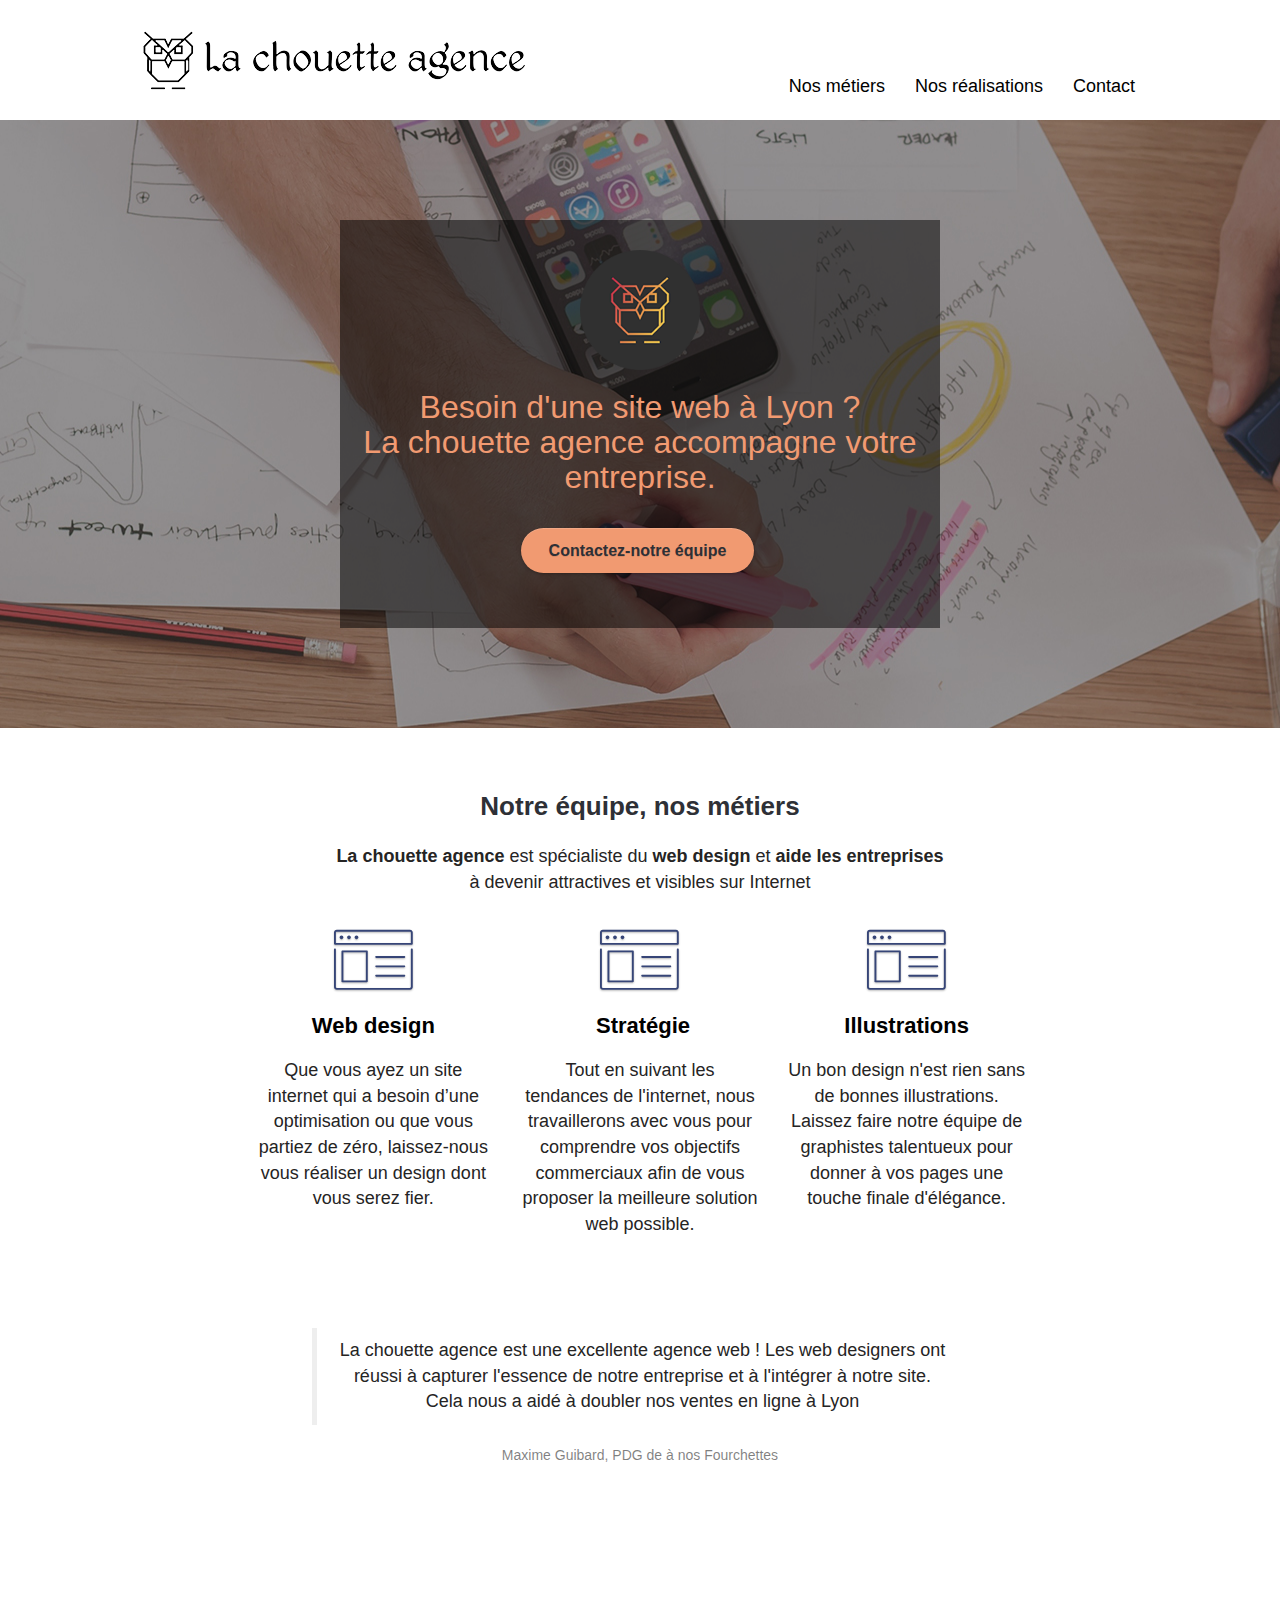
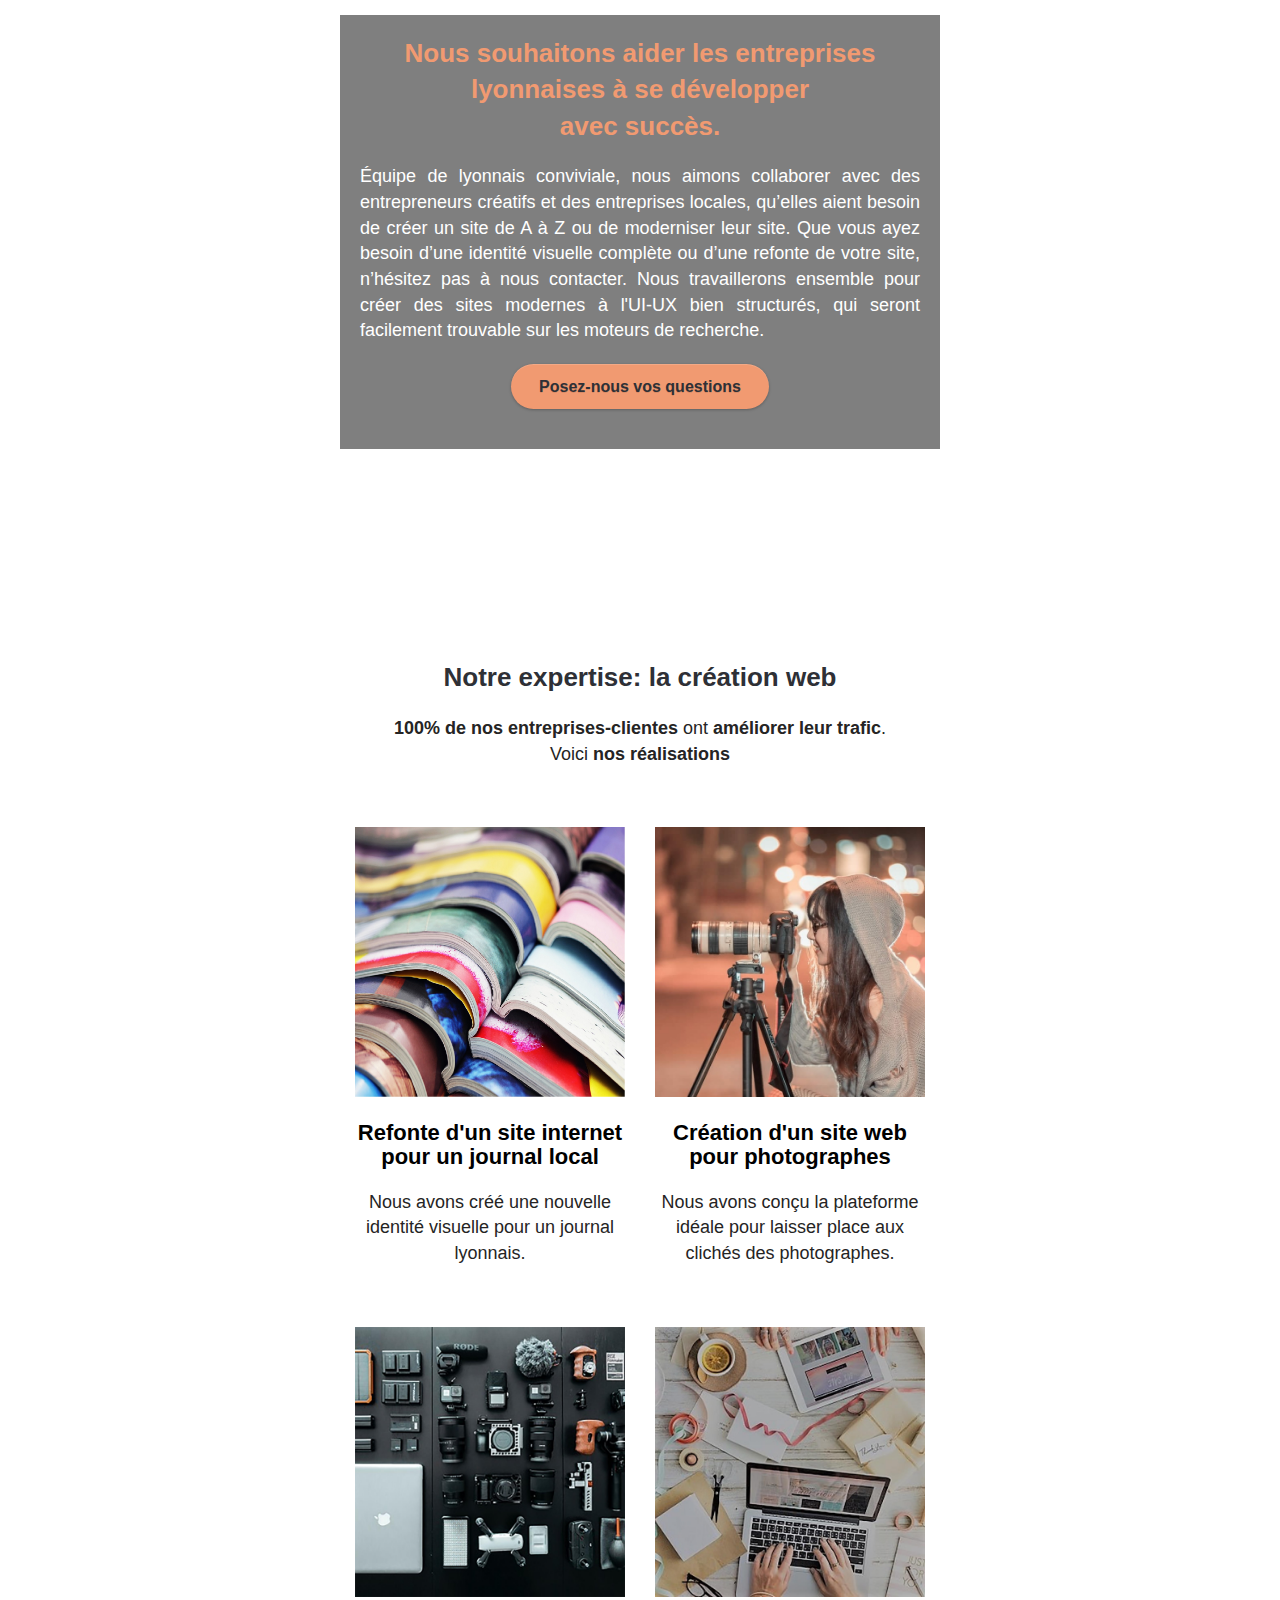
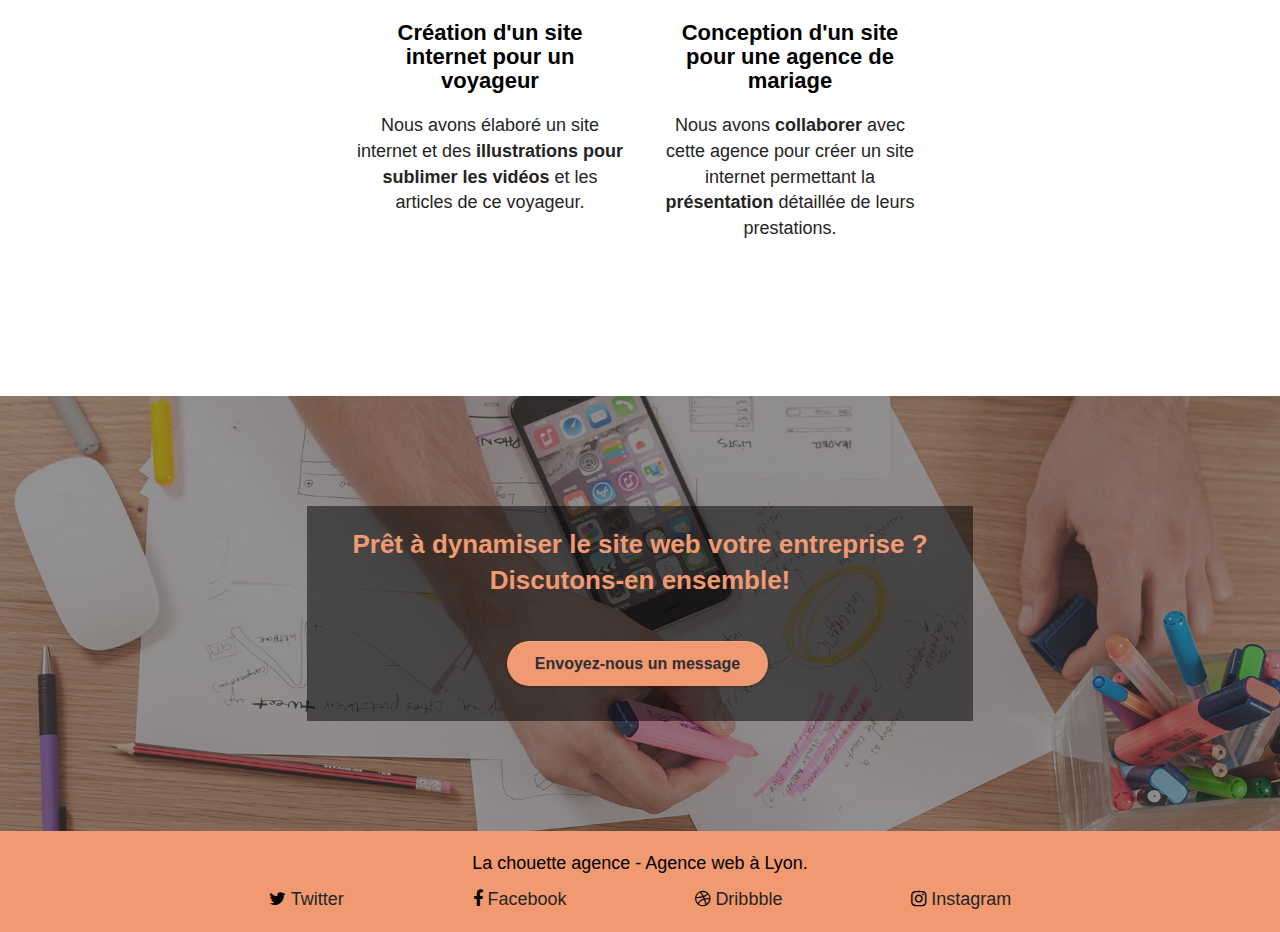
<file: index.html>
<!doctype html>
<html lang="fr">
<!----------->
<head>
    <!---Je rajoute un moyen d'optimiser l'affichage sur les navigateurs------------>
    <meta http-equiv="X-UA-Compatible" content="IE=edge">
    <meta name="viewport" content="width=device-width, initial-scale=1.0, viewport-fit=cover">
    <meta charset="utf-8" lang="fr">
    <title>La chouette agence | Experts en Webdesign à Lyon </title>
    <meta name="description"
          content="Avec La chouette agence, experte en communication web à Lyon, propulsez l'activité de votre entreprise et développez votre visibilité sur le web.">
    <meta name="keywords"
          content="La chouette agence, site web, création de site internet, agence design, communication, Lyon, Rhône-Alpes, entreprises lyonnaises, conseils, stratégies web, identité visuelle ">
    <link rel="shortcut icon" type="image/png" href="favicon.jpg">

    <!--Autorise l'indexation dans moteur recherche-->
    <meta name="robots" content="index, follow">

    <!--Open graph pour instagram et facebook-->
    <meta property="og:locale" content="fr_FR">
    <meta property="og:type" content="website">
    <meta property="og:title" content="La chouette agence | Entreprise Web design à Lyon.">
    <meta property="og:url" content="Conversion favicon png en .ico">
    <meta property="og:description"
          content="Créez votre site web grâce à l'expert en Web design La chouette agence situé à Lyon">
    <meta property="og:image"
          content="https://youcefkaminsky.github.io/YoucefKaminsky.lachouette.github.io/chouette-opengraph.jpg">
    <meta property="og:site_name" content="La chouette agence | Entreprise Webdesign à Lyon">
    <!--Open graph END-->

    <!--Twitter cards-->
    <meta name="twitter:card" content="summary">
    <meta name="twitter:site" content="@Lachouetteagence">
    <meta name="twitter:description"
          content="La chouette agence, spécialiste du Web design à Lyon, vous conseille et aide votre entreprise à réaliser ses projets.">
    <meta name="twitter:title" content="La chouette agence | Entreprise Web design à Lyon.">
    <meta name="twitter:image"
          content="https://youcefkaminsky.github.io/YoucefKaminsky.lachouette.github.io/chouette-opengraph.jpg">
    <meta name="twitter:image:alt" content="Image représentant l'interface de La chouette agence">
    <!--Twitter cards END-->

    <!--Conversion favicon png en .ico-->
    <link rel="shortcut icon" type="image/ico" href="img/favicone.ico">
    <!--Pour éviter de toute duplication-->
    <link rel="canonical" href="https://github.com/YoucefkaminskY/YoucefKaminsky.lachouette.github.io/blob/main/index.html">
    <link href="https://fonts.googleapis.com/css2?family=Viaoda+Libre&display=swap" rel="stylesheet">

    <!-------les feille de style--->
    <link rel="stylesheet" type="text/css" href="./css/bootstrap.css">
    <link rel="stylesheet" type="text/css" href="style.css">
    <link rel="stylesheet" type="text/css" href="./css/font-awesome.css">
    <link rel="stylesheet" type="text/css" href="./css/et-line.css">



    <!-- Analytics -->

    <!-- Global site tag (gtag.js) - Google Analytics -->
    <script async src="https://www.googletagmanager.com/gtag/js?id=G-D6D7NG40T9"></script>
    <script>
        window.dataLayer = window.dataLayer || [];

        function gtag() {
            dataLayer.push(arguments);
        }

        gtag('js', new Date());

        gtag('config', 'G-D6D7NG40T9');
    </script>
<!-- google search console / Validation Propriété -->
    <meta name="google-site-verification" content="jn_So_SoQOxKztMo9nhFjC8GJgmVrVNdWAwZuuGucYE" />

    <!-- Analytics END -->

</head>
<!----------->
<body>
<!-- Principal conteneur -->
<div class="page-container">

    <!-- header-0 -->
    <header class="bloc bgc-white l-bloc " id="header-accueil" role="banner">
        <div class="container bloc-sm">

            <nav class="navbar row" role="navigation">
                <div class="navbar-header">
                    <a class="navbar-brand" href="index.html"><img src="img/la-chouette-agence.png"
                                                                   alt="le logo de la-chouette-agence"
                                                                   width="386"
                                                                   height="72"/></a>
                    <button id="nav-toggle" type="button" class="ui-navbar-toggle navbar-toggle" data-toggle="collapse"
                            data-target=".navbar-1">
                        <span class="sr-only">Toggle navigation</span><span class="icon-bar"></span><span
                            class="icon-bar"></span><span class="icon-bar"></span>
                    </button>
                </div>
                <div class="collapse navbar-collapse navbar-1 special-dropdown-nav" role="menubar">
                    <ul class="site-navigation nav navbar-nav">

                        <li>
                            <a href="#bloc-2-services" title="Nos métiers" role="menuitem">Nos métiers</a>
                        </li>
                        <li>
                            <a href="#bloc-4-portfolio" title="Nos réalisations" role="menuitem">Nos réalisations</a>
                        </li>
                        <li>
                            <a href="contact.html" title="La page de contact" role="menuitem">Contact</a>
                        </li>

                    </ul>
                </div>
            </nav>
        </div>
    </header>
    <!-- bloc-0 END -->
    <main role="main">
        <!-- bloc-1-presentation -->
        <section class="bloc bg-banniere d-bloc bg-t-edge b-parallax bloc-lg"
                 id="bloc-1-hero" role="presentation">
            <div class="container">
                <div class="row tight-width-whitespace bg-lisible">
                    <div class="col-sm-12 py-3">
                        <img src="img/logo.png" class="center-block image-resize-mode"
                             alt="le logo de la-chouette-agence"/>
                        <h1 class="text-center hero-bloc-text tc-primary " role="heading" aria-level="1">
                            Besoin d'une site web à Lyon ?<br>
                            La chouette agence accompagne votre entreprise.
                        </h1>
                        <div class="text-center hero-bloc-text">
                            <a href="contact.html" class="btn btn-lg btn-clean btn-rd cta-hero btn-atomic-tangerine"
                               id="cta-hero">Contactez-notre équipe</a>
                        </div>
                    </div>
                </div>
            </div>
        </section>
        <!-- bloc-1-presentation END -->

        <!-- bloc-2-services -->
        <section class="bloc bgc-white l-bloc" id="bloc-2-services" role="region">
            <article class="container bloc-md" role="article">
                <div class="row">
                    <div class="px-5">
                        <h2 class="mg-md text-center tc-gray" role="heading" aria-level="2">
                            Notre équipe, nos métiers
                        </h2>
                        <p class="text-center"><strong>La chouette agence</strong> est spécialiste du <strong>web design</strong> et <strong>aide les entreprises</strong> à devenir attractives et visibles sur Internet
                        </p>
                    </div>
                </div>

                <div class="row voffset-lg med-width-whitespace">
                    <div class="col-sm-4">
                        <div class="text-center">
                            <span class="et-icon-browser sm-shadow icon-dark-slate-blue icons icon-lg"></span>
                        </div>
                        <h3 class="mg-md text-center">
                            Web design
                        </h3>
                        <p class="text-center no-bold ">
                            Que vous ayez un <strong>site internet</strong> qui a besoin <strong>d&rsquo;une optimisation</strong> ou que vous partiez de
                            zéro, laissez-nous vous réaliser un <strong>design</strong> dont vous serez fier.
                        </p>
                    </div>
                    <div class="col-sm-4">
                        <div class="text-center">
                            <span class="et-icon-browser sm-shadow icon-dark-slate-blue icons icon-lg"></span>
                        </div>
                        <h3 class="mg-md text-center">
                            &nbsp;Stratégie
                        </h3>
                        <p class="text-center no-bold ">
                            Tout en suivant <strong>les tendances de l'internet</strong>, nous travaillerons avec vous pour comprendre
                            vos <strong>objectifs commerciaux</strong> afin de vous proposer <strong>la meilleure solution web</strong> possible.<br>
                        </p>
                    </div>
                    <div class="col-sm-4">
                        <div class="text-center">
                            <span class="et-icon-browser sm-shadow icon-dark-slate-blue icons icon-lg"></span>
                        </div>
                        <h3 class="mg-md text-center">
                            Illustrations
                        </h3>
                        <p class="text-center no-bold">
                            Un bon design n'est rien sans de bonnes <strong>illustrations</strong>. Laissez faire <strong>notre équipe de
                            graphistes talentueux</strong> pour donner à vos pages une touche finale d'élégance.
                        </p>
                    </div>
                </div>
                <div class="row voffset-lg voffset">
                    <figure class="col-xs-12 col-md-8 col-md-offset-2 text-center">
                        <blockquote cite="https://www.routard.com/forum_voyage/restos_et_gastronomie_lyon/67_9.htm">
                            <p class="no-bold">La chouette agence est une <strong>excellente agence web</strong> !
                                Les web designers ont réussi à <strong>capturer l'essence de notre entreprise</strong> et à l'<strong>intégrer</strong> à
                                notre site.
                                Cela nous a aidé <strong>à doubler nos ventes en ligne à Lyon</strong></p>
                        </blockquote>
                        <figcaption>Maxime Guibard, PDG de à nos Fourchettes</figcaption>
                    </figure>
                </div>
            </article>
        </section>
        <!-- bloc-2-services END -->

        <!-- bloc-3-what-i-do -->
        <section class="bloc tc-primary bg-presentation d-bloc b-parallax"
                id="bloc-3-what-i-do" role="region">
            <article class="container bloc-lg" role="article">
                <div class="row tight-width-whitespace bgc-black">
                    <div class="col-sm-12 flex-center bg-lisible">
                        <h2 class="mg-md text-center tc-primary" role="heading" aria-level="2">
                            Nous souhaitons aider les entreprises lyonnaises à se développer<br> avec
                            succès.
                        </h2>
                        <p class="text-justify tc-white no-bold" role="doc-subtitle" aria-label="description">
                            <strong>Équipe de lyonnais conviviale</strong>, nous aimons <strong>collaborer avec des entrepreneurs créatifs</strong> et des entreprises locales,
                            qu’elles aient besoin de <strong>créer un site de A à Z</strong> ou de <strong>moderniser leur site</strong>.
                            Que vous ayez besoin d’une identité visuelle complète ou d’une refonte de votre site,
                            n’hésitez pas à nous contacter.
                            Nous travaillerons ensemble pour <strong>créer des sites modernes</strong> à <strong>l'UI-UX bien structurés</strong>, qui seront
                            <strong>facilement trouvable sur les moteurs de recherche</strong>.<br>
                        </p>
                        <a class="btn btn-lg btn-clean btn-rd cta-hero btn-atomic-tangerine m-auto"
                           href="contact.html" aria-roledescription="button">
                            Posez-nous vos questions</a>

                    </div>
                </div>
            </article>
        </section>
        <!-- bloc-3-what-i-do END -->

        <!-- bloc-4-portfolio -->
        <section class="bloc bgc-white bg-lines-h2-bg bg-repeat l-bloc" id="bloc-4-portfolio" role="region">
            <article class="container bloc-lg" role="article">
                <div class="row">
                    <div class="col-sm-12">
                        <h2 class="mg-md text-center tc-gray" role="heading" aria-level="2">
                            Notre expertise: la création web
                        </h2>

                        <p class="text-center">
                            <strong>100% de nos entreprises-clientes</strong> ont <strong>améliorer leur trafic</strong>.<br>
                            Voici <strong>nos réalisations</strong>
                        </p>
                    </div>

                </div>
                <div class="row tight-width-whitespace portfolio-row">
                    <div class="col-sm-6" role="figure">
                        <a href="#" data-lightbox="img/1.jpg" data-gallery-id="gallery-1"
                           data-caption="Refonte d'un site web pour un journal local" data-frame="snapshot-lb"><img
                                src="img/1.jpg"
                                alt="livres ouverts empilés les uns sur les autres"
                                class="img-responsive portfolio-thumb"/></a>
                        <h3 class="mg-md text-center" role="heading" aria-level="3">
                            Refonte d'un site internet pour un journal local
                        </h3>
                        <p class="text-center no-bold">
                            Nous avons <strong>créé une nouvelle identité visuelle</strong>  pour un journal lyonnais.
                        </p>
                    </div>
                    <div class="col-sm-6"  role="figure">
                        <a href="#" data-lightbox="img/2.jpg" data-gallery-id="gallery-1"
                           data-caption="Création d'un site web pour photographes" data-frame="snapshot-lb"><img
                                src="img/2.jpg" class="img-responsive portfolio-thumb"
                                alt="une photograhphe en train de prendre une photo"/></a>
                        <h3 class="mg-md text-center" role="heading" aria-level="3">
                            Création d'un site web pour photographes
                        </h3>
                        <p class="text-center  no-bold">
                            Nous avons conçu <strong>la plateforme idéale</strong> pour laisser place aux clichés des photographes.
                        </p>
                    </div>
                </div>
                <div class="row tight-width-whitespace portfolio-row">
                    <div class="col-sm-6"  role="figure">
                        <a href="#" data-lightbox="img/3.jpg" data-gallery-id="gallery-1"
                           data-caption="Création d'un site internet pour un voyageur" data-frame="snapshot-lb"><img
                                src="img/3.jpg" class="img-responsive portfolio-thumb"
                                alt="materiel photo profesionnel rangé "/></a>
                        <h3 class="mg-md text-center" role="heading" aria-level="3">
                            Création d'un site internet pour un voyageur
                        </h3>
                        <p class="text-center">
                            Nous avons élaboré un site internet et des <strong>illustrations pour sublimer les vidéos</strong> et les
                            articles de ce voyageur.
                        </p>
                    </div>
                    <div class="col-sm-6"  role="figure">
                        <a href="#" data-lightbox="img/4.jpg" data-gallery-id="gallery-1"
                           data-caption="Conception d'un site pour une agence de mariage" data-frame="snapshot-lb"><img
                                src="img/4.jpg" class="img-responsive portfolio-thumb"
                                alt="paris web design logo agence web meilleure agence, Création d'un site web pour agence de mariage"/></a>
                        <h3 class="mg-md text-center" role="heading" aria-level="3">
                            Conception d'un site pour une agence de mariage
                        </h3>
                        <p class="text-center" aria-roledescription="description">
                            Nous avons <strong>collaborer</strong> avec cette agence pour créer un site internet
                            permettant la <strong>présentation</strong> détaillée de leurs prestations.
                        </p>
                    </div>
                </div>
            </article>
        </section>
        <!-- bloc-4-portfolio END -->

        <!-- bloc-5-cta -->
        <section class="bloc bg-banniere d-bloc" id="bloc-5-cta" role="region">
            <article class="container bloc-lg " role="article">
                <div class="row col-sm-8 bg-lisible m-auto">
                    <h2 class="mg-md text-center tc-primary h3-special" role="heading" aria-level="2">
                        Prêt à dynamiser le site web votre entreprise ?<br> Discutons-en ensemble!
                    </h2>
                    <div class=" text-center">
                        <a href="contact.html"
                           class="btn btn-atomic-tangerine btn-clean btn-rd btn-lg cta-hero">Envoyez-nous un message</a>
                    </div>
                </div>
            </article>
        </section>
        <!-- bloc-5-cta END -->
    </main>


    <!-- Footer - bloc-8 -->
    <footer class="bloc bgc-atomic-tangerine d-bloc" id="footer">
        <div class="container bloc-sm">
            <div class="footer-content">
                <p class="text-center tc-black no-bold">
                    La chouette agence - <strong>Agence web à Lyon</strong>.<br>
                </p>
                <div>
                    <div class="fit-content">
                        <div class="text-center">
                            <a class="social" href="https://twitter.com/chouette_agence"><span class="fa fa-twitter icon-md"></span>Twitter</a>
                        </div>
                    </div>
                    <div class="fit-content">
                        <div class="text-center">
                            <a class="social" href="https://www.facebook.com/LaChouetteAgence/"><span class="fa fa-facebook icon-md"></span>Facebook</a>
                        </div>
                    </div>
                    <div class="fit-content">
                        <div class="text-center">
                            <a class="social" href="https://dribbble.com/"><span class="fa fa-dribbble icon-md"></span>Dribbble</a>
                        </div>
                    </div>
                    <div class="fit-content">
                        <div class="text-center">
                            <a class="social" href="https://www.instagram.com/lachouetteagence/"><span class="fa fa-instagram icon-md"></span>Instagram</a>
                        </div>
                    </div>
                </div>
            </div>
        </div>
    </footer>
    <!-- Footer - bloc-8 END -->

</div>
<!-- Principal conteneur END -->

<script async src="./js/jquery-2.1.0.js"></script>
<script async src="./js/bootstrap.js"></script>
<script async src="./js/blocs.js"></script>
<script async src="./js/jquery.touchSwipe.js" defer></script>
<script async src="./js/gmaps.js"></script>


</body>
<!----------->
</html>
</file>
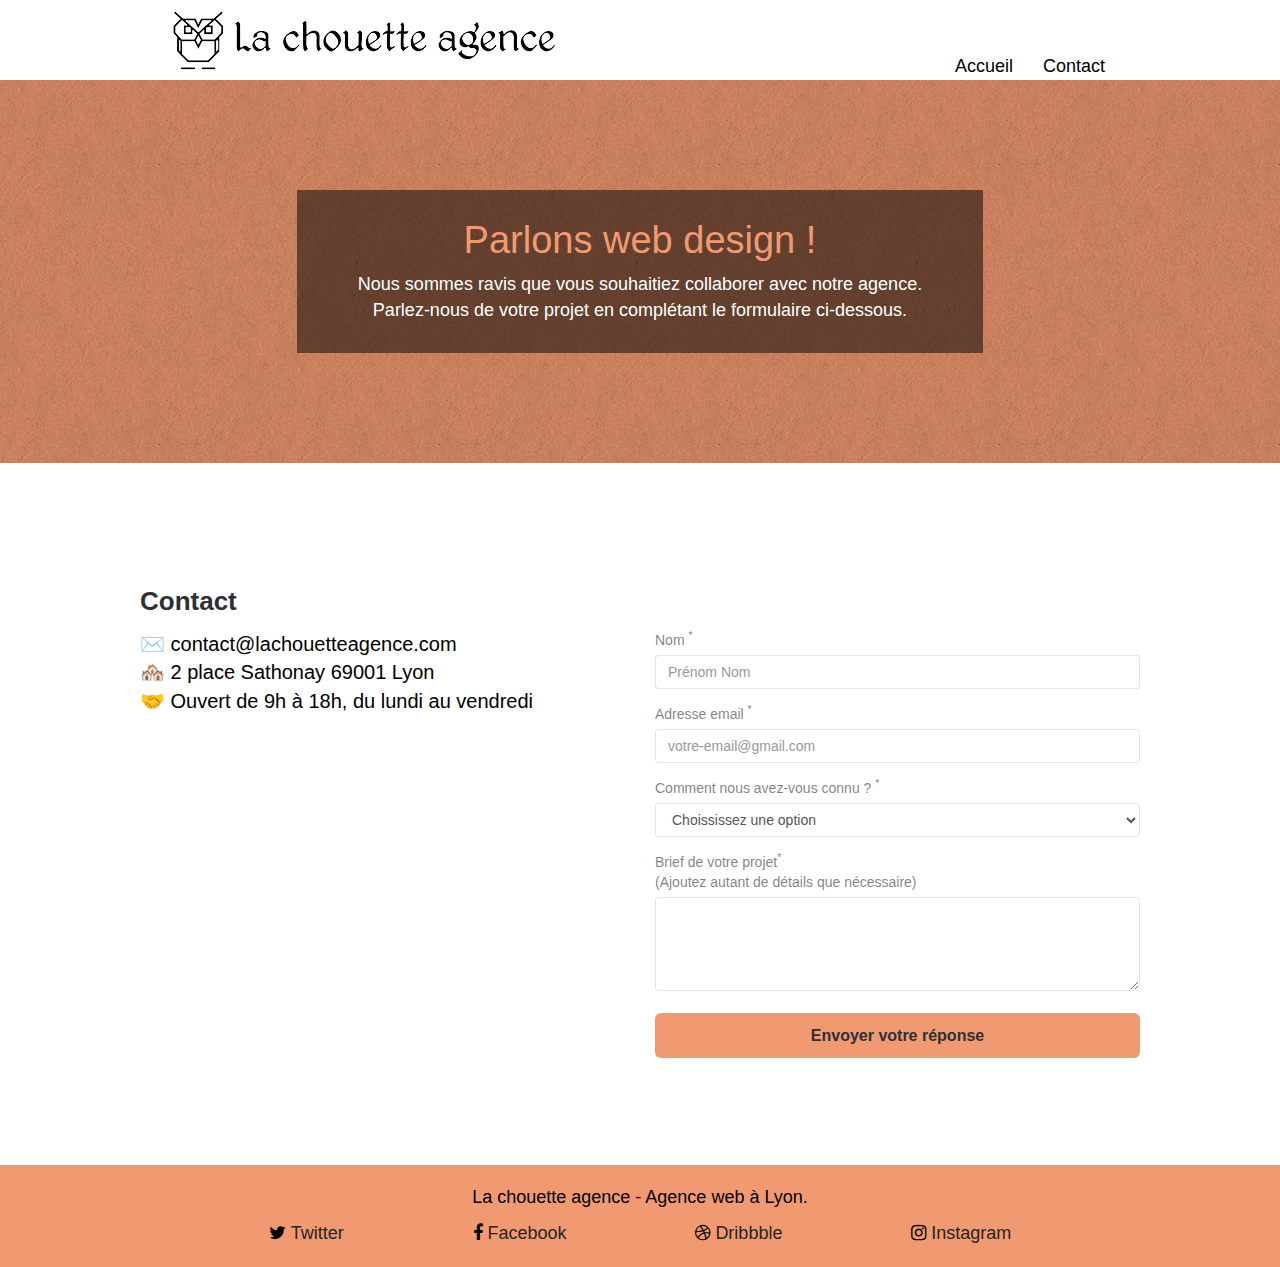
<file: Contact.html>
<!doctype html>
<html lang="fr">
<head>
    <meta charset="utf-8" lang="fr">
    <meta name="keywords"
          content="La chouette agence, site web, contact, prenez conseils, envoyez votre message à notre équipe">
    <meta name="description"
          content=" La chouette agence, experte en communication digitale à Lyon, prenez contact avec notre équipe">
    <meta name="viewport" content="width=device-width, initial-scale=1.0, viewport-fit=cover">
    <link rel="shortcut icon" type="image/png" href="favicon.jpg">

    <!--Autorise l'indexation dans moteur recherche-->
    <meta name="robots" content="index, follow">
    <!--Open graph pour instagram et facebook-->
    <meta property="og:locale" content="fr_FR">
    <meta property="og:type" content="website">
    <meta property="og:title" content="La chouette agence | Contact">
    <meta property="og:url" content="Conversion favicon png en .ico">
    <meta property="og:description"
          content="La chouette agence situé à Lyon : créez votre site web grâce à l'expert en Web design">
    <meta property="og:image"
          content="YoucefkaminskY/YoucefKaminsky.lachouette.github.io/img/chouette-opengraph.jpg">
    <meta property="og:site_name" content="La chouette agence | Contact">
    <!--Open graph END-->

    <!--Twitter cards-->
    <meta name="twitter:card" content="summary">
    <meta name="twitter:site" content="@Lachouetteagence">
    <meta name="twitter:description"
          content="Besoin d'une expertise web ? Prenez contact avec La chouette agence, spécialiste du digital à Lyon">
    <meta name="twitter:title" content="La chouette agence | Contact">
    <meta name="twitter:image"
          content="YoucefkaminskY/YoucefKaminsky.lachouette.github.io/img/chouette-opengraph.jpg">
    <meta name="twitter:image:alt" content="Image du logo La chouette agence">
    <!--Twitter cards END-->

    <!--Conversion favicon png en .ico-->
    <link rel="shortcut icon" type="image/ico" href="img/favicone.ico">
    <!--Pour éviter de toute duplication-->
    <link rel="canonical" href="https://github.com/YoucefkaminskY/YoucefKaminsky.lachouette.github.io/blob/main/index.html">
    <link href="https://fonts.googleapis.com/css2?family=Viaoda+Libre&display=swap" rel="stylesheet">

    <!-------les feille de style--->
    <link rel="stylesheet" type="text/css" href="./css/bootstrap.css">
    <link rel="stylesheet" type="text/css" href="style.css">
    <link rel="stylesheet" type="text/css" href="./css/font-awesome.css">
    <link rel="stylesheet" type="text/css" href="./css/et-line.css">


    <title>La chouette agence | Contact </title>


    <!-- Analytics -->


    <!-- Global site tag (gtag.js) - Google Analytics -->
    <script async src="https://www.googletagmanager.com/gtag/js?id=G-D6D7NG40T9"></script>
    <script>
        window.dataLayer = window.dataLayer || [];

        function gtag() {
            dataLayer.push(arguments);
        }

        gtag('js', new Date());

        gtag('config', 'G-D6D7NG40T9');
    </script>

    <!-- Analytics END -->

</head>
<body>


<!-- Principal conteneur -->
<div class="page-container">

    <!-- header-0 -->
    <header class=" " id="header" role="banner">
        <div class="container ">
            <nav class="navbar" role="navigation">
                <div class="navbar-header">
                    <a class="navbar-brand" href="index.html"><img src="img/la-chouette-agence.png"
                                                                   alt="logo et typo de la-chouette-agence" width="386" height="72"/></a>
                    <button id="nav-toggle" type="button" class="ui-navbar-toggle navbar-toggle" data-toggle="collapse"
                            data-target=".navbar-1">
                        <span class="sr-only">Toggle navigation</span><span class="icon-bar"></span><span
                            class="icon-bar"></span><span class="icon-bar"></span>
                    </button>
                </div>
                <div class="collapse navbar-collapse navbar-1 special-dropdown-nav">
                    <ul class="site-navigation nav navbar-nav">
                        <li>
                            <a href="index.html" title="La page Accueil">Accueil</a>
                        </li>

                        <li>
                            <a href="contact.html" title="La page de contact">Contact</a>
                        </li>
                    </ul>
                </div>
            </nav>
        </div>
    </header>
    <!-- bloc-0 END -->

	<main>
    <!-- bloc-6 -->
    <section class="bloc bg-repeat bgc-atomic-tangerine d-bloc bloc-bg-texture texture-paper" id="bloc-6" role="presentation">
        <article class="container bloc-lg">
            <div class="row">
                <div class="col-sm-8 bg-lisible m-auto">
                    <h1 class="text-center hero-bloc-text tc-primary" role="heading" aria-level="1">
                        Parlons web design !
                    </h1>
                    <p class="text-center mg-lg tc-white tight-width-whitespace">
                        Nous sommes ravis que vous souhaitiez collaborer avec notre agence.<br>
                        Parlez-nous de votre projet en complétant le formulaire ci-dessous.
                    </p>
                </div>
            </div>
        </article>
    </section>
    <!-- bloc-6 END -->

    <!-- bloc-7 -->
    <section class="bloc bgc-white l-bloc max-w-80" id="bloc-7" role="region">
        <article class="container bloc-lg" role="article">
            <h2 role="heading" class="tc-gray">Contact</h2>
            <div class="row">
                <address class="col-sm-6 contact">
                    <ul class="contact-list" role="list">
                        <li role="listitem"><a href="mailto:contact@lachouetteagence.com">✉️ contact@lachouetteagence.com</a></li>
                        <li role="listitem">🏘️ 2 place Sathonay 69001 Lyon</li>
                        <li role="listitem">🤝 Ouvert de 9h à 18h, du lundi au
                            vendredi</li>
                    </ul>
                    <div class="google-map">
                        <iframe src="https://www.google.com/maps/embed?pb=!1m18!1m12!1m3!1d2783.0831373652145!2d4.827978615567682!3d45.76952407910573!2m3!1f0!2f0!3f0!3m2!1i1024!2i768!4f13.1!3m3!1m2!1s0x47f4eb020f3664e9%3A0x13e3d71752922c1f!2s2%20Pl.%20Sathonay%2C%2069001%20Lyon!5e0!3m2!1sfr!2sfr!4v1647014485945!5m2!1sfr!2sfr" width="600" height="450" style="border:0;" allowfullscreen="" loading="lazy"></iframe>
                    </div>

                </address>
                <div class="col-sm-6">
                    <form id="form_1" novalidate success-msg="Your message has been sent." role="form"
                          fail-msg="Sorry it seems that our mail server is not responding, Sorry for the inconvenience!" method="post">
						<fieldset>
                        <div class="form-group">
                            <label for="name">
                                Nom <sup>*</sup>
                            </label>
                            <input id="name" aria-labelledby="name" name="user_name" class="form-control" type="text"
                                   placeholder="Prénom Nom" required role="textbox"/>
                        </div>
                        <div class="form-group">
                            <label for="email">
                                Adresse email <sup>*</sup>
                            </label>
                            <input id="email" aria-labelledby="email" name="email" class="form-control" type="email"
                                   placeholder="votre-email@gmail.com" required/>
                        </div>
                        <div class="form-group">
                            <label for="select-list">
                                Comment nous avez-vous connu ? <sup>*</sup>
                            </label>
							<select class="form-control" id="select-list" aria-labelledby="select-list">
								<option value="" selected>Choississez une option</option>
								<option value="recherche internet" role="option">Recherche internet</option>
								<option value="reseaux sociaux" role="option">Réseaux sociaux</option>
								<option value="appel d'offre" role="option">Appel d'offre</option>
								<option value="bouche à oreille" role="option">Bouche à oreille</option>
							</select>
                        </div>
                        <div class="form-group">
                            <label for="message">
                                Brief de votre projet<sup>*</sup> <br> (Ajoutez autant de détails que nécessaire)
                            </label>
							<textarea id="message" class="form-control" rows="4" cols="50"></textarea>
                        </div>
                        <button class="bloc-button btn btn-lg btn-block cta-hero btn-atomic-tangerine" type="submit" aria-label="submit" role="button">
                            Envoyer votre réponse
                        </button>
						</fieldset>
                    </form>
                </div>

            </div>
        </article>
    </section>
    <!-- bloc-7 END -->

    <!-- ScrollToTop Button -->
    <a class="bloc-button btn btn-d scrollToTop" onclick="scrollToTarget('1')" role="button"><span
            class="fa fa-chevron-up"></span></a>
    <!-- ScrollToTop Button END-->
	</main>

</div>


    <!-- Footer-8 -->
<footer class="bloc bgc-atomic-tangerine d-bloc" id="footer">
    <div class="container bloc-sm">
        <div class="footer-content">
            <p class="text-center tc-black no-bold">
                La chouette agence - <strong>Agence web à Lyon</strong>.<br>
            </p>
            <div>
                <div class="fit-content">
                    <div class="text-center">
                        <a class="social" href="https://twitter.com/chouette_agence"><span class="fa fa-twitter icon-md"></span>Twitter</a>
                    </div>
                </div>
                <div class="fit-content">
                    <div class="text-center">
                        <a class="social" href="https://www.facebook.com/LaChouetteAgence/"><span class="fa fa-facebook icon-md"></span>Facebook</a>
                    </div>
                </div>
                <div class="fit-content">
                    <div class="text-center">
                        <a class="social" href="https://dribbble.com/"><span class="fa fa-dribbble icon-md"></span>Dribbble</a>
                    </div>
                </div>
                <div class="fit-content">
                    <div class="text-center">
                        <a class="social" href="https://www.instagram.com/lachouetteagence/"><span class="fa fa-instagram icon-md"></span>Instagram</a>
                    </div>
                </div>
            </div>
        </div>
    </div>
</footer>

    <!-- Footer END -->



<!-- Principal conteneur END -->

<script async src="./js/jquery-2.1.0.js"></script>
<script async src="./js/bootstrap.js"></script>
<script async src="./js/blocs.js"></script>
<script async src="./js/jqBootstrapValidation.js"></script>
<script async src="./js/formHandler.js"></script>


</body>
</html>
</file>
<file: style.css>
/*colors*/
/*
white: #FFF
gray: color: rgba(255, 255, 255, .7);
dark-gray:  rgba(255, 255, 255, .6);
dark-gray: border-color: rgba(255, 255, 255, .2);
hell-gray: rgba(255, 255, 255, .6);;
black: #000;
black-opacity-.7: color: rgba(0, 0, 0, .7);
black-opacity-.5: color: rgba(0, 0, 0, .5);
orange: background: #f18f63; j'ai rajouter de la saturation (lecture en noir et blanc)


 */

/*Le reset*/
body {
    margin: 0;
    padding: 0;
    background: #FFF;
    overflow-x: hidden;
    -webkit-font-smoothing: antialiased;
    -moz-osx-font-smoothing: grayscale;
}

a,
button {
    transition: all .3s ease-in-out;
    outline: none !important;
    border: transparent !important;
}

a:hover {
    text-decoration: none;
    cursor: pointer;
}

ul, ol, li {
    text-decoration: none;
    list-style: none;
    margin: 0;
    padding: 0;
}

/* le loading*/

#page-loading-blocs-notifaction {
    position: fixed;
    top: 0;
    bottom: 0;
    width: 100%;
    z-index: 100000;
    background: #FFFFFF no-repeat center center;
}

/* les styles de blocs*/
.bloc {
    width: 100%;
    clear: both;
    background: 50% 50% no-repeat;
    padding: 0 50px;
    -webkit-background-size: cover;
    -moz-background-size: cover;
    -o-background-size: cover;
    background-size: cover;
    position: relative;
}

.bloc .container {
    padding-left: 0;
    padding-right: 0;
}

.bloc-lg {
    padding: 100px 50px;
}

.bloc-md {
    padding: 50px;
}

.bloc-sm {
    padding: 20px 50px;
}

.container {
    max-width: 1000px;
}

.d-bloc {
    color: rgba(255, 255, 255, .7);
}

.d-bloc button:hover {
    color: rgba(255, 255, 255, .9);
}

.d-bloc .icon-round,
.d-bloc .icon-square,
.d-bloc .icon-rounded,
.d-bloc .icon-semi-rounded-a,
.d-bloc .icon-semi-rounded-b {
    border-color: #000000;
}

.d-bloc .divider-h span {
    border-color: rgba(255, 255, 255, .2);
}

.d-bloc .a-btn,
.d-bloc .navbar a,
.d-bloc .navbar-brand,
.d-bloc a .icon-sm,
.d-bloc a .icon-md,
.d-bloc a .icon-lg,
.d-bloc a .icon-xl,
.d-bloc h1 a,
.d-bloc h2 a,
.d-bloc h3 a,
.d-bloc h4 a,
.d-bloc h5 a,
.d-bloc h6 a,
.d-bloc p a,
.d-bloc figcaption{
    /* ici, la transparence est trop forte*/
    color: #000;
}

.d-bloc .a-btn:hover,
.d-bloc .navbar a:hover,
.d-bloc .navbar-brand:hover,
.d-bloc a:hover .icon-sm,
.d-bloc a:hover .icon-md,
.d-bloc a:hover .icon-lg,
.d-bloc a:hover .icon-xl,
.d-bloc h1 a:hover,
.d-bloc h2 a:hover,
.d-bloc h3 a:hover,
.d-bloc h4 a:hover,
.d-bloc h5 a:hover,
.d-bloc h6 a:hover,
.d-bloc p a:hover {
    color: #000;
}

.d-bloc .navbar-toggle .icon-bar {
    background: rgba(255, 255, 255, 1);
}

.d-bloc .btn-wire,
.d-bloc .btn-wire:hover {
    color: rgba(0, 0, 0, .1);
    border-color: rgba(255, 255, 255, 1);
}

.d-bloc .panel {
    color: rgba(0, 0, 0, .5);
}

.d-bloc .panel button:hover {
    color: rgba(0, 0, 0, .7);
}

.d-bloc .panel .icon {
    border-color: rgba(0, 0, 0, .7);
}

.d-bloc .panel .divider-h span {
    border-color: rgba(0, 0, 0, .1);
}

.d-bloc .panel .a-btn {
    color: rgba(0, 0, 0, .6);
}

.d-bloc .panel .a-btn:hover {
    color: rgba(0, 0, 0, 1);
}

.d-bloc .panel .btn-wire,
.d-bloc .panel .btn-wire:hover {
    color: rgba(0, 0, 0, .7);
    border-color: rgba(0, 0, 0, .3);
}

.d-bloc .panel,
.l-bloc {
    color: rgba(0, 0, 0, .5);
}

.d-bloc .panel button:hover,
.l-bloc button:hover {
    color: rgba(0, 0, 0, .7);
}

.l-bloc .icon-round,
.l-bloc .icon-square,
.l-bloc .icon-rounded,
.l-bloc .icon-semi-rounded-a,
.l-bloc .icon-semi-rounded-b {
    border-color: rgba(0, 0, 0, .7);
}

.d-bloc .panel .divider-h span,
.l-bloc .divider-h span {
    border-color: rgba(0, 0, 0, .1);
}

.d-bloc .panel .a-btn,
.l-bloc .a-btn,
.l-bloc .navbar a,
.l-bloc .navbar-brand,
.l-bloc a .icon-sm,
.l-bloc a .icon-md,
.l-bloc a .icon-lg,
.l-bloc a .icon-xl,
.l-bloc h1 a,
.l-bloc h2 a,
.l-bloc h3 a,
.l-bloc h4 a,
.l-bloc h5 a,
.l-bloc h6 a,
.l-bloc p a {
    color: rgba(0, 0, 0, .6);
}

.d-bloc .panel .a-btn:hover,
.l-bloc .a-btn:hover,
.l-bloc .navbar a:hover,
.l-bloc .navbar-brand:hover,
.l-bloc a:hover .icon-sm,
.l-bloc a:hover .icon-md,
.l-bloc a:hover .icon-lg,
.l-bloc a:hover .icon-xl,
.l-bloc h1 a:hover,
.l-bloc h2 a:hover,
.l-bloc h3 a:hover,
.l-bloc h4 a:hover,
.l-bloc h5 a:hover,
.l-bloc h6 a:hover,
.l-bloc p a:hover {
    color: rgba(0, 0, 0, 1);
}

.l-bloc .navbar-toggle .icon-bar {
    color: rgba(0, 0, 0, .6);
}

.d-bloc .panel .btn-wire,
.d-bloc .panel .btn-wire:hover,
.l-bloc .btn-wire,
.l-bloc .btn-wire:hover {
    color: rgba(0, 0, 0, .7);
    border-color: rgba(0, 0, 0, .3);
}


/* les backgrounds*/

.bg-center,
.bg-l-edge,
.bg-r-edge,
.bg-t-edge,
.bg-b-edge,
.bg-tl-edge,
.bg-bl-edge,
.bg-tr-edge,
.bg-br-edge,
.bg-repeat {
    -webkit-background-size: auto!important;
    -moz-background-size: auto!important;
    -o-background-size: auto!important;
    background-size: auto!important;
}

.bg-repeat {
    background: repeat;
}

.bg-t-edge {
    background: top no-repeat;
}

.bloc-bg-texture::before {
    content: "";
    background-size: 2px 2px;
    position: absolute;
    top: 0;
    bottom: 0;
    left: 0;
    right: 0;
}

.texture-paper::before {
    background: url("img/texture-paper.png");
    background-size: 280px 280px;
    opacity: 0.7;
}

.b-parallax {
    background-attachment: fixed;
}

.bg-banniere {
    background-image: url("img/la-chouette-agence-banniere.jpg");
}

.bg-presentation {
    background-image: url("img/image-de-presentation2.jpg");
}

/* les margins*/

.voffset {
    margin-top: 30px;
}

.voffset-lg {
    margin-top: 80px;
}

.row-no-gutters {
    margin-right: 0;
    margin-left: 0;
}

.row.row-no-gutters > [class^="col-"],
.row.row-no-gutters > [class*=" col-"] {
    padding-right: 0;
    padding-left: 0;
}

.mg-md {
    margin-top: 10px;
    margin-bottom: 20px;
}

.mg-lg {
    margin-top: 10px;
    margin-bottom: 40px;
}



/* la navbar dans le header*/

.navbar {
    margin-bottom: 0;
    z-index: 1;
}

.navbar-brand {
    height: auto;
    padding: 3px 15px;
    font-size: 25px;
    font-weight: 400;
    line-height: 44px;
}

.navbar-brand img {
    max-height: 200px;
    margin: 0 5px 0 0;
    display: inline;
}

.navbar-brand img[src$=svg] {
    min-width: 100px;
}

.nav-center .navbar-brand img {
    margin: 0;
}

.navbar .nav {
    padding-top: 2px;
    margin-right: -16px;
    float: right;
    z-index: 1;
}

.nav > li {
    float: left;
    margin-top: 4px;
    font-size: 16px;
}

.navbar-nav .open .dropdown-menu > li > a {
    text-align: inherit;
}

.nav > li a:hover,
.nav > li a:focus {
    background: transparent;
}

.navbar-toggle {
    margin: 10px 10px 0 0;
    border: 0;
}

.navbar-toggle:hover {
    background: transparent;
}

.navbar-toggle .icon-bar {
    background-color: rgba(0, 0, 0, .5);
    width: 26px;
}

.nav-invert .navbar .nav {
    float: left;
}

.nav-invert .navbar-header,
.nav-invert .navbar-brand {
    float: right;
    position: relative;
    z-index: 2;
}


@media (min-width: 768px) {
    .site-navigation {
        position: absolute;
        top: 50%;
        right: 20px;
        transform: translate(0, -50%);
    }
    .nav > li .dropdown-menu a,
    .nav > li .dropdown-menu a:hover {
        color: #333333;
    }
    .nav-invert .site-navigation {
        left: 0;
        right: 0;
    }
    .nav-center {
        text-align: center;
    }
    .nav-center .navbar-header {
        width: 100%;
    }
    .nav-center .navbar-header,
    .nav-center .navbar-brand,
    .nav-center .nav > li {
        float: none;
        display: inline-block;
    }
    .nav-center .site-navigation {
        position: relative;
        width: 100%;
        right: 0;
        margin-right: 0;
        margin-top: 20px;
    }
    .nav-center.mini-nav .navbar-toggle {
        float: none;
        margin: 10px auto 0;
    }
}

.nav > li > .dropdown a {
    background: none;
    display: block;
    padding: 14px 15px;
}

nav .caret {
    margin: 0 5px;
}

.dropdown-menu .dropdown-menu {
    top: -8px;
    left: 100%;
}

.dropdown-menu .dropmenu-flow-right {
    top: 100%;
    left: 0;
    margin-left: -1px;
    border-top-left-radius: 0;
    border-top-right-radius: 0;
}

.dropdown-menu .dropdown span {
    border: 4px solid;
    border-color: transparent black transparent transparent;
    margin: 6px -5px 0 0;
    float: right;
}

.btn {
    margin: 0 5px 5px 0;
}

.btn.pull-right {
    margin: 0 0 5px 5px;
}

.btn-d,
.btn-d:hover,
.btn-d:focus {
    color: #000;
    background: rgba(175, 175, 175, 0.3);
}

button {
    outline: none;
}

.btn-rd {
    border-radius: 40px;
}

.btn-clean {
    border: 1px solid rgba(0, 0, 0, .08);
    border-bottom-color: rgba(0, 0, 0, .1);
    text-shadow: 0 1px 0 rgba(0, 0, 1, .1);
    box-shadow: 0 1px 3px rgba(0, 0, 1, .25), inset 0 1px 0 0 rgba(255, 255, 255, .15);
}

.icon-md {
    font-size: 30px;
}

.icon-lg {
    font-size: 60px;
}

.sm-shadow {
    text-shadow: 0 1px 2px rgba(0, 0, 0, .3);
}

.panel-sq,
.panel-sq .panel-heading,
.panel-sq .panel-footer {
    border-radius: 0;
}

.panel-rd {
    border-radius: 30px;
}

.panel-rd .panel-heading {
    border-radius: 29px 29px 0 0;
}

.panel-rd .panel-footer {
    border-radius: 0 0 29px 29px;
}

.form-control {
    border-color: rgba(0, 0, 0, .1);
    box-shadow: none;
}

.scrollToTop {
    width: 40px;
    height: 40px;
    position: fixed;
    bottom: 20px;
    right: 20px;
    opacity: 0;
    z-index: 500;
    transition: all .3s ease-in-out;
}

.scrollToTop span {
    margin-top: 6px;
}

.showScrollTop {
    font-size: 14px;
    opacity: 1;
}

a[data-lightbox] {
    position: relative;
    display: block;
    text-align: center;
}

a[data-lightbox]:hover::before {
    content: "+";
    font-family:  Helvetica, Arial, sans-serif;
    font-size: 32px;
    width: 50px;
    height: 50px;
    margin-left: -25px;
    border-radius: 50%;
    background: rgba(255, 255, 255, .8);
    color: #252424;
    font-weight: 100;
    z-index: 1;
    position: absolute;
    top: 50%;
    transform: translateY(-50%);
}

a[data-lightbox]:hover img {
    opacity: 0.6;
    -webkit-animation-fill-mode: none;
    animation-fill-mode: none;
}

#lightbox-modal {
    display: flex;
    align-items: center;
}

#lightbox-modal .modal-dialog {
    width: 90%;
    max-width: 900px;
    margin: 0 auto 0;
}

#lightbox-modal .modal-dialog img {
    max-height: 90vh;
    margin: 0 auto;
}

.lightbox-caption {
    padding: 20px;
    color: #000;
    background: rgba(255, 255, 255, .8);
    position: absolute;
    left: 15px;
    right: 15px;
    bottom: 5px;
}

.close-lightbox {
    color: #000;
    font-size: 30px;
    position: absolute;
    top: 20px;
    right: 20px;
    z-index: 20;
    background: #000;
    border: none;
    line-height: 30px;
    padding: 0 9px 5px;
    opacity: 0.3;
}

.close-lightbox:hover,
.next-lightbox:hover,
.prev-lightbox:hover {
    opacity: 1.0;
    color: #000;
}

.next-lightbox,
.prev-lightbox {
    font-size: 20px;
    color: #000;
    background: rgba(255, 255, 255, .8);
    transition: all .2s ease-in-out;
    position: absolute;
    top: 45%;
    z-index: 1;
    opacity: 0.4;
}

.next-lightbox {
    padding: 6px 8px 1px 13px;
    right: 25px;
}

.prev-lightbox {
    padding: 6px 13px 1px 10px;
    left: 25px;
}

.snapshot-lb .modal-body {
    padding-bottom: 45px;
}

.snapshot-lb .lightbox-caption {
    padding: 0;
    color: #000;
    background: none;
}

/* les styles de textes*/
/*les tailles*/
h1,
h2,
h3,
h4,
h5,
h6,
p,
label,
.btn,
a {
    font-family: "helvetica", sans-serif;
    font-weight: 400;
}

#bloc-1-hero h1 {
    font-size: 32px;
}

.hero-bloc-text {
    font-size: 38px;
}

.hero-bloc-text-sub {
    font-size: 36px;
}

.statement-bloc-text {
    line-height: 26px;
    font-style: italic;
    font-size: 20px;
    text-align: center;
    font-weight: lighter;
    max-width: 520px;
    margin: auto auto auto auto;
}

p, a, button, q {
    font-size: 18px;
    color:#252424;
}

.tight-width-whitespace {
    max-width: 600px;
    margin: auto auto auto auto;
}

.h1 {
    font-size: 32px;
    font-family: "Open Sans", sans-serif;
    font-weight: 600;
}

.cta-hero {
    margin-top: 22px;
    color: #000;
    padding: 12px 28px 12px 28px;
    font-size: 16px;
    font-weight: 700;
}

.social {
    max-width: 400px;
    margin: auto auto auto auto;
}



h2, .h3-special {
    font-size: 26px;
    line-height: 1.4em;
    font-weight: 600;
}

/* les couleurs*/

h3 {
    font-size: 22px;
    font-weight: 600;
    color: #000;
}

.med-width-whitespace {
    max-width: 800px;
    margin: auto auto auto auto;
    box-shadow: 0 0 0 #000;
}

h1 {
    color: #000;
}

h4 {
    color: #000;
}

.icons {
    margin-bottom: 14px;
    margin-top: 24px;
}

.portfolio-thumb {
    margin-bottom: 24px;
}

.portfolio-row {
    margin-bottom: 44px;
    margin-top: 50px;
}

.avatar {
    box-shadow: 0 4px 9px rgba(0, 0, 0, 0.3);
}

.black-background {
    background-color: rgba(0, 0,0, 0.7);
    padding: 40px;
}

.bold-link {
    font-weight: 900;
    text-decoration: underline;
}

.bgc-white {
    background-color: #FFFFFF;
}

.bgc-dark-slate-blue {
    background-color: #364577;
}

.bg-lisible {
    background: rgba(0, 0, 0, .5);
    padding: 10px 20px 30px;
}

/* j'accentue la saturation du orange de 5%*/
.bgc-atomic-tangerine {
    background-color: #f19a71;
}

.tc-primary {
    color: #f19a71;
}

.tc-white {
    color: #fff;
}

.tc-black {
    color: #000;
}

.tc-gray {
    color: #2e3036;
}

.btn-atomic-tangerine {
    background: #f19a71;
    color: #2e3036;
}

/* j'accentue la saturation du orange de 10%*/
.btn-atomic-tangerine:hover {
    background: #ff8950;
    color: #2e3036;
}

.ltc-white {
    color: #fff !important;
}

.ltc-white:hover {
    color: #000;
}

.ltc-atomic-tangerine {
    color: #f19a71;
}

.ltc-atomic-tangerine:hover {
    color: #ff8950;
}

.icon-dark-slate-blue {
    color: #364577;
    border-color: #364577;
}

/* mes classes additionnelles*/
/*generale*/

.fit-content {
    width: fit-content;
    width: -moz-fit-content;
}

.image-resize-mode {
    width: 120px;
    height: auto;
}

#footer .footer-content >div{
    display: flex;
    justify-content: space-evenly;
    color: #000;
}

.py-3 {
    padding: 20px 0;
}

.px-5 {
    padding: 0 20%;
}
.no-bold strong {
    font-weight: normal;
}

.txt-justify {
    text-align: justify;
    -webkit-hyphens: auto;
    -moz-hyphens: auto;
    -ms-hyphens: auto;
    hyphens: auto;

}
.m-auto {
    margin: 1rem auto;
    float: none !important;
}

.flex-center {
    display: flex;
    flex-direction: column;
    justify-content: center;
}
/* particulière*/
#footer .footer-content >div a:hover, #footer .footer-content >div a:focus, .footer-content >div a:active{
    padding: 5px;
    background: rgba(255, 255, 255, .2);
    color: #000 !important;
    text-decoration: none;
}

#footer .footer-content >div a >span {
    margin-right: 5px;
}

.contact {
    display: flex;
    flex-direction: column;
    justify-content: center;
}

.contact > ul > li, .contact > ul > li>a{
 font-size: 20px;
    color: black;
}

.google-map {
    max-width: 700px;
    min-width: 200px;
    max-height: 300px;
    margin-top: 3rem;
}

.google-map>iframe {
    width: fit-content;
    width: -moz-fit-content;
    height: 300px;
}

.alert-warning {
    color: #8a3b49;
    background-color: #f1c3d0;
    border-color: #7e1010;
}

.navbar a {
    color: #000 !important;
}

.navbar a:hover{
}

@media (max-width: 1024px) {
    .bloc {
        padding-left: 20px;
        padding-right: 20px;
    }
    .bloc.full-width-bloc,
    .bloc-tile-2.full-width-bloc .container,
    .bloc-tile-3.full-width-bloc .container,
    .bloc-tile-4.full-width-bloc .container {
        padding-left: 0;
        padding-right: 0;
    }
}

@media (max-width: 992px) and (min-width: 768px) {
    .navbar .nav {
        max-width: 80%
    }
    .nav-center.navbar .nav {
        max-width: 100%
    }
}

@media only screen and (min-device-width: 768px) and (max-device-width: 1024px) and (orientation: landscape) {
    .b-parallax {
        background-attachment: scroll;
    }
}

@media only screen and (min-device-width: 1024px) and (max-device-width: 1366px) and (-webkit-min-device-pixel-ratio: 1.5) {
    .b-parallax {
        background-attachment: scroll;
    }
}

@media (max-width: 991px) {
    .container {
        width: 100%;
    }
    .b-parallax {
        background-attachment: scroll;
    }
    .page-container,
    #hero-bloc {
        overflow-x: hidden;
        position: relative;
    }
    .bloc-group,
    .bloc-group .bloc {
        display: block;
        width: 100%;
    }
    .max-w-80 {
        max-width: 80%;
        margin: 0 auto;
    }
}

@media (max-width: 767px) {
    .page-container {
        overflow-x: hidden;
        position: relative;
    }
    h1,
    h2,
    h3,
    h4,
    h5,
    h6,
    p,
    #disqus_thread {
        padding-left: 10px;
        padding-right: 10px;
    }
    .b-parallax {
        background-attachment: scroll;
    }
    .navbar .nav {
        padding-top: 0;
        border-top: 1px solid rgba(0, 0, 0, .2);
        float: none!important;
    }
    .navbar.row {
        margin-left: 0;
        margin-right: 0;
    }
    .site-navigation {
        position: inherit;
        transform: none;
        -ms-transform: none;
    }
    .nav > li {
        margin-top: 0;
        border-bottom: 1px solid rgba(0, 0, 0, .1);
        background: rgba(0, 0, 0, .05);
        text-align: left;
        padding-left: 15px;
        width: 100%;
    }
    .nav > li:hover {
        background: rgba(0, 0, 0, .08);
    }
    .dropdown .dropdown a .caret {
        float: none;
        margin: 5px 0 0 10px;
        border: 4px solid;
        border-color: black transparent transparent transparent;
    }
    #hero-bloc .navbar .nav {
        background: rgba(0, 0, 0, .8);
    }
    #hero-bloc .navbar .nav a {
        color: rgba(255, 255, 255, .6);
    }
    .hero {
        padding: 50px 0;
    }
    .hero-nav {
        left: -1px;
        right: -1px;
    }
    .navbar-collapse {
        padding: 0;
        overflow-x: hidden;
        -webkit-box-shadow: none;
        box-shadow: none;
    }
    .navbar-brand img {
        max-height: 40px;
        width: auto;
    }
    .nav-invert .navbar-header {
        float: none;
        width: 100%;
    }
    .nav-invert .navbar-toggle {
        float: left;
        margin-left: 10px;
    }
    .bloc {
        padding-left: 0;
        padding-right: 0;
    }
    .bloc-xxl,
    .bloc-xl,
    .bloc-lg {
        padding: 40px 0;
    }
    .bloc-sm,
    .bloc-md {
        padding-left: 0;
        padding-right: 0;
    }
    .bloc-tile-2 .container,
    .bloc-tile-3 .container,
    .bloc-tile-4 .container,
    .bloc-fill-screen .fill-bloc-top-edge,
    .bloc-fill-screen .fill-bloc-bottom-edge {
        padding-left: 0;
        padding-right: 0;
    }
    .a-block {
        padding: 0 10px;
    }
    .btn-dwn {
        display: none;
    }
    .voffset {
        margin-top: 5px;
    }
    .voffset-md {
        margin-top: 20px;
    }
    .voffset-lg {
        margin-top: 30px;
    }
    form {
        padding: 5px;
    }
    .close-lightbox {
        display: inline-block;
    }
    .blocsapp-device-iphone5 {
        background-size: 216px 425px;
        padding-top: 60px;
        width: 216px;
        height: 425px;
    }
    .blocsapp-device-iphone5 img {
        width: 180px;
        height: 320px;
    }

}

@media (max-width: 400px) {
    .bloc {
        padding-left: 0;
        padding-right: 0;
    }
}

@media (max-width: 767px) {
    .bloc-mob-center-text {
        text-align: center;
    }
}
</file>
<file: css/et-line.css>
@font-face {
    font-family: et-line;
    src: url(../fonts/et-line.eot);
    src: url(../fonts/et-line.eot?#iefix) format('embedded-opentype'), url(../fonts/et-line.woff) format('woff'), url(../fonts/et-line.ttf) format('truetype'), url(../fonts/et-line.svg#et-line) format('svg');
    font-weight: 400;
    font-style: normal
}

.et-icon-adjustments,
.et-icon-alarmclock,
.et-icon-anchor,
.et-icon-aperture,
.et-icon-attachment,
.et-icon-bargraph,
.et-icon-basket,
.et-icon-beaker,
.et-icon-bike,
.et-icon-book-open,
.et-icon-briefcase,
.et-icon-browser,
.et-icon-calendar,
.et-icon-camera,
.et-icon-caution,
.et-icon-chat,
.et-icon-circle-compass,
.et-icon-clipboard,
.et-icon-clock,
.et-icon-cloud,
.et-icon-compass,
.et-icon-desktop,
.et-icon-dial,
.et-icon-document,
.et-icon-documents,
.et-icon-download,
.et-icon-dribbble,
.et-icon-edit,
.et-icon-envelope,
.et-icon-expand,
.et-icon-facebook,
.et-icon-flag,
.et-icon-focus,
.et-icon-gears,
.et-icon-genius,
.et-icon-gift,
.et-icon-global,
.et-icon-globe,
.et-icon-googleplus,
.et-icon-grid,
.et-icon-happy,
.et-icon-hazardous,
.et-icon-heart,
.et-icon-hotairballoon,
.et-icon-hourglass,
.et-icon-key,
.et-icon-laptop,
.et-icon-layers,
.et-icon-lifesaver,
.et-icon-lightbulb,
.et-icon-linegraph,
.et-icon-linkedin,
.et-icon-lock,
.et-icon-magnifying-glass,
.et-icon-map,
.et-icon-map-pin,
.et-icon-megaphone,
.et-icon-mic,
.et-icon-mobile,
.et-icon-newspaper,
.et-icon-notebook,
.et-icon-paintbrush,
.et-icon-paperclip,
.et-icon-pencil,
.et-icon-phone,
.et-icon-picture,
.et-icon-pictures,
.et-icon-piechart,
.et-icon-presentation,
.et-icon-pricetags,
.et-icon-printer,
.et-icon-profile-female,
.et-icon-profile-male,
.et-icon-puzzle,
.et-icon-quote,
.et-icon-recycle,
.et-icon-refresh,
.et-icon-ribbon,
.et-icon-rss,
.et-icon-sad,
.et-icon-scissors,
.et-icon-scope,
.et-icon-search,
.et-icon-shield,
.et-icon-speedometer,
.et-icon-strategy,
.et-icon-streetsign,
.et-icon-tablet,
.et-icon-target,
.et-icon-telescope,
.et-icon-toolbox,
.et-icon-tools,
.et-icon-tools-2,
.et-icon-trophy,
.et-icon-tumblr,
.et-icon-twitter,
.et-icon-upload,
.et-icon-video,
.et-icon-wallet,
.et-icon-wine {
    font-family: et-line;
    speak: none;
    font-style: normal;
    font-weight: 400;
    font-variant: normal;
    text-transform: none;
    line-height: 1;
    -webkit-font-smoothing: antialiased;
    -moz-osx-font-smoothing: grayscale;
    display: inline-block
}

.et-icon-mobile:before {
    content: "\e000"
}

.et-icon-laptop:before {
    content: "\e001"
}

.et-icon-desktop:before {
    content: "\e002"
}

.et-icon-tablet:before {
    content: "\e003"
}

.et-icon-phone:before {
    content: "\e004"
}

.et-icon-document:before {
    content: "\e005"
}

.et-icon-documents:before {
    content: "\e006"
}

.et-icon-search:before {
    content: "\e007"
}

.et-icon-clipboard:before {
    content: "\e008"
}

.et-icon-newspaper:before {
    content: "\e009"
}

.et-icon-notebook:before {
    content: "\e00a"
}

.et-icon-book-open:before {
    content: "\e00b"
}

.et-icon-browser:before {
    content: "\e00c"
}

.et-icon-calendar:before {
    content: "\e00d"
}

.et-icon-presentation:before {
    content: "\e00e"
}

.et-icon-picture:before {
    content: "\e00f"
}

.et-icon-pictures:before {
    content: "\e010"
}

.et-icon-video:before {
    content: "\e011"
}

.et-icon-camera:before {
    content: "\e012"
}

.et-icon-printer:before {
    content: "\e013"
}

.et-icon-toolbox:before {
    content: "\e014"
}

.et-icon-briefcase:before {
    content: "\e015"
}

.et-icon-wallet:before {
    content: "\e016"
}

.et-icon-gift:before {
    content: "\e017"
}

.et-icon-bargraph:before {
    content: "\e018"
}

.et-icon-grid:before {
    content: "\e019"
}

.et-icon-expand:before {
    content: "\e01a"
}

.et-icon-focus:before {
    content: "\e01b"
}

.et-icon-edit:before {
    content: "\e01c"
}

.et-icon-adjustments:before {
    content: "\e01d"
}

.et-icon-ribbon:before {
    content: "\e01e"
}

.et-icon-hourglass:before {
    content: "\e01f"
}

.et-icon-lock:before {
    content: "\e020"
}

.et-icon-megaphone:before {
    content: "\e021"
}

.et-icon-shield:before {
    content: "\e022"
}

.et-icon-trophy:before {
    content: "\e023"
}

.et-icon-flag:before {
    content: "\e024"
}

.et-icon-map:before {
    content: "\e025"
}

.et-icon-puzzle:before {
    content: "\e026"
}

.et-icon-basket:before {
    content: "\e027"
}

.et-icon-envelope:before {
    content: "\e028"
}

.et-icon-streetsign:before {
    content: "\e029"
}

.et-icon-telescope:before {
    content: "\e02a"
}

.et-icon-gears:before {
    content: "\e02b"
}

.et-icon-key:before {
    content: "\e02c"
}

.et-icon-paperclip:before {
    content: "\e02d"
}

.et-icon-attachment:before {
    content: "\e02e"
}

.et-icon-pricetags:before {
    content: "\e02f"
}

.et-icon-lightbulb:before {
    content: "\e030"
}

.et-icon-layers:before {
    content: "\e031"
}

.et-icon-pencil:before {
    content: "\e032"
}

.et-icon-tools:before {
    content: "\e033"
}

.et-icon-tools-2:before {
    content: "\e034"
}

.et-icon-scissors:before {
    content: "\e035"
}

.et-icon-paintbrush:before {
    content: "\e036"
}

.et-icon-magnifying-glass:before {
    content: "\e037"
}

.et-icon-circle-compass:before {
    content: "\e038"
}

.et-icon-linegraph:before {
    content: "\e039"
}

.et-icon-mic:before {
    content: "\e03a"
}

.et-icon-strategy:before {
    content: "\e03b"
}

.et-icon-beaker:before {
    content: "\e03c"
}

.et-icon-caution:before {
    content: "\e03d"
}

.et-icon-recycle:before {
    content: "\e03e"
}

.et-icon-anchor:before {
    content: "\e03f"
}

.et-icon-profile-male:before {
    content: "\e040"
}

.et-icon-profile-female:before {
    content: "\e041"
}

.et-icon-bike:before {
    content: "\e042"
}

.et-icon-wine:before {
    content: "\e043"
}

.et-icon-hotairballoon:before {
    content: "\e044"
}

.et-icon-globe:before {
    content: "\e045"
}

.et-icon-genius:before {
    content: "\e046"
}

.et-icon-map-pin:before {
    content: "\e047"
}

.et-icon-dial:before {
    content: "\e048"
}

.et-icon-chat:before {
    content: "\e049"
}

.et-icon-heart:before {
    content: "\e04a"
}

.et-icon-cloud:before {
    content: "\e04b"
}

.et-icon-upload:before {
    content: "\e04c"
}

.et-icon-download:before {
    content: "\e04d"
}

.et-icon-target:before {
    content: "\e04e"
}

.et-icon-hazardous:before {
    content: "\e04f"
}

.et-icon-piechart:before {
    content: "\e050"
}

.et-icon-speedometer:before {
    content: "\e051"
}

.et-icon-global:before {
    content: "\e052"
}

.et-icon-compass:before {
    content: "\e053"
}

.et-icon-lifesaver:before {
    content: "\e054"
}

.et-icon-clock:before {
    content: "\e055"
}

.et-icon-aperture:before {
    content: "\e056"
}

.et-icon-quote:before {
    content: "\e057"
}

.et-icon-scope:before {
    content: "\e058"
}

.et-icon-alarmclock:before {
    content: "\e059"
}

.et-icon-refresh:before {
    content: "\e05a"
}

.et-icon-happy:before {
    content: "\e05b"
}

.et-icon-sad:before {
    content: "\e05c"
}

.et-icon-facebook:before {
    content: "\e05d"
}

.et-icon-twitter:before {
    content: "\e05e"
}

.et-icon-googleplus:before {
    content: "\e05f"
}

.et-icon-rss:before {
    content: "\e060"
}

.et-icon-tumblr:before {
    content: "\e061"
}

.et-icon-linkedin:before {
    content: "\e062"
}

.et-icon-dribbble:before {
    content: "\e063"
}
</file>
